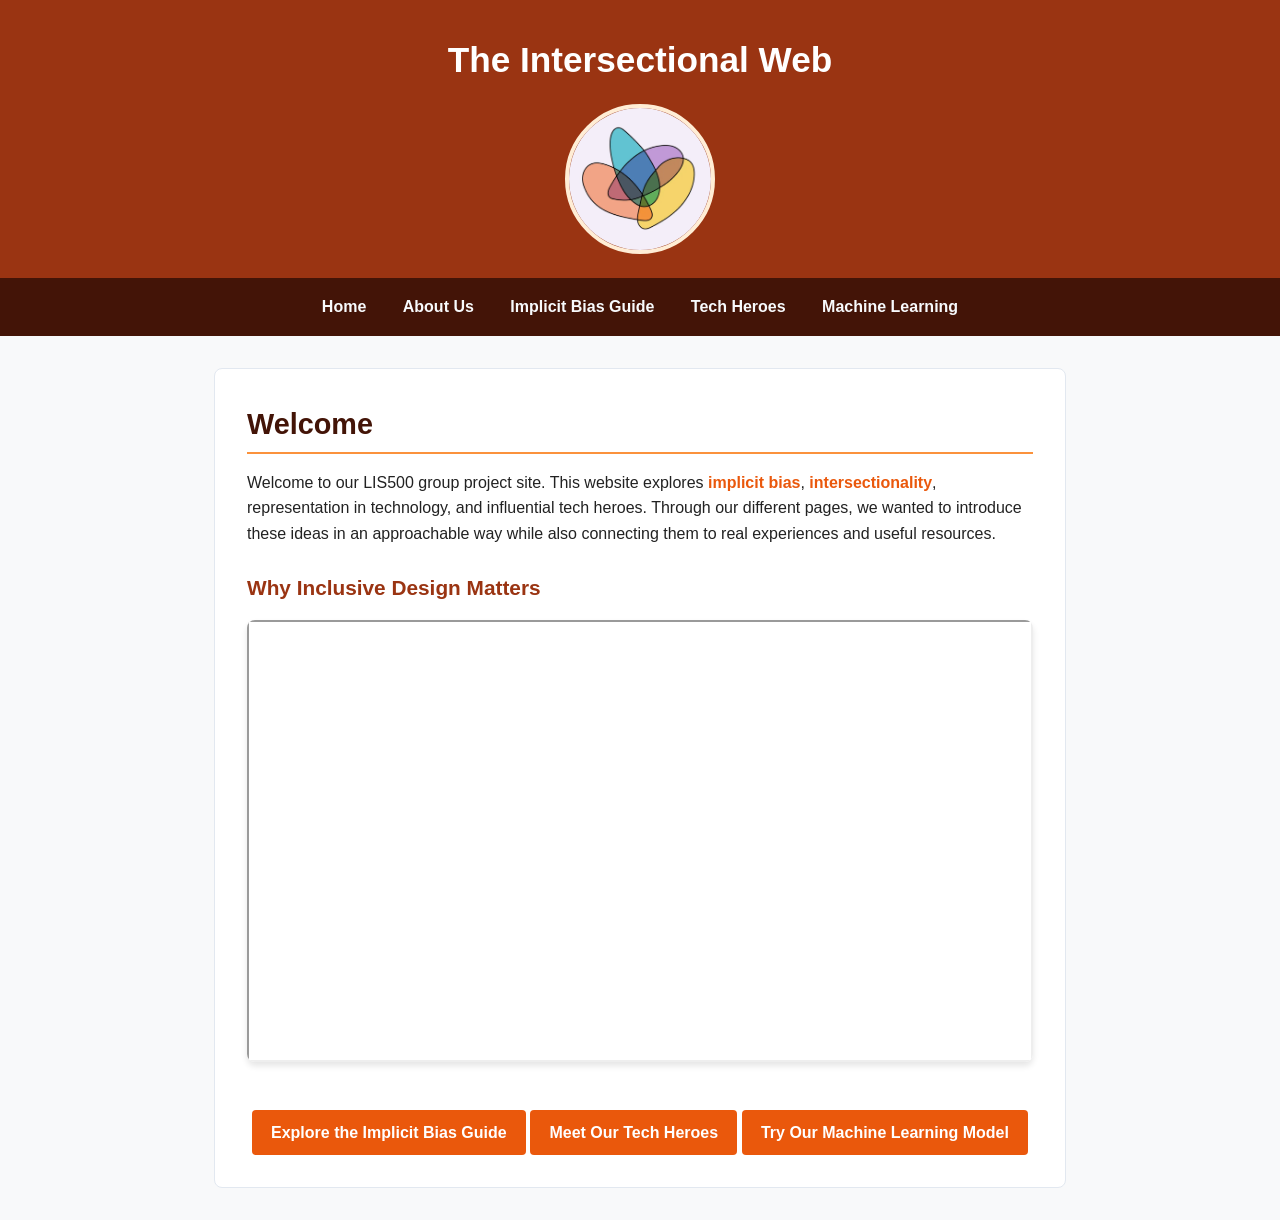
<file: index.html>
<!DOCTYPE html>
<html lang="en">
<head>
  <meta charset="UTF-8">
  <meta name="viewport" content="width=device-width, initial-scale=1.0">
  <title>Home Page</title>
  <link rel="stylesheet" href="stylepage.css">
</head>
<body>
<!-- I thought that this image represented an abstract way to represent intersectionality. I included it as a small circle in the header as a logo for our website using the class logo I was able to style the image into a small circle at the top of our index page.- JV--> 
  <header>
    <h1>The Intersectional Web</h1>
    <img src="indexdesign.png" alt="logo" class="circle-logo">  
  </header>
<!-- This is our navigation system for all the different pages on our website - JV -->
  <nav>
    <a href="index.html">Home</a>
    <a href="about.html">About Us</a>
    <a href="resource.html">Implicit Bias Guide</a>
    <a href="techhero.html">Tech Heroes</a>
    <a href="teachablemachine.html">Machine Learning</a>
  </nav>

<main>
    <section>
      <h2>Welcome</h2>
      <p>
        Welcome to our LIS500 group project site. This website explores 
        <span class="highlight-text">implicit bias</span>, 
        <span class="highlight-text">intersectionality</span>, representation in technology, and influential tech heroes.
        Through our different pages, we wanted to introduce these ideas in an approachable way while also connecting them to real experiences and useful resources.
      </p>
      <h3>Why Inclusive Design Matters</h3>
      <div class="video-container">
        <iframe src="https://www.youtube.com/embed/U4eRb1NM21A" title="Inclusive design - why intersectionality matters" allowfullscreen></iframe>
      </div>
      <!-- Call to action buttons outside of nav bar, styled externally via .cta-container - PR -->
      <div class="cta-container">
        <a href="resource.html" class="button-link">Explore the Implicit Bias Guide</a>
        <a href="techhero.html" class="button-link">Meet Our Tech Heroes</a>
        <a href="teachablemachine.html" class="button-link">Try Our Machine Learning Model</a>
      </div>
    </section>
  </main>

</body>
</html>
</file>
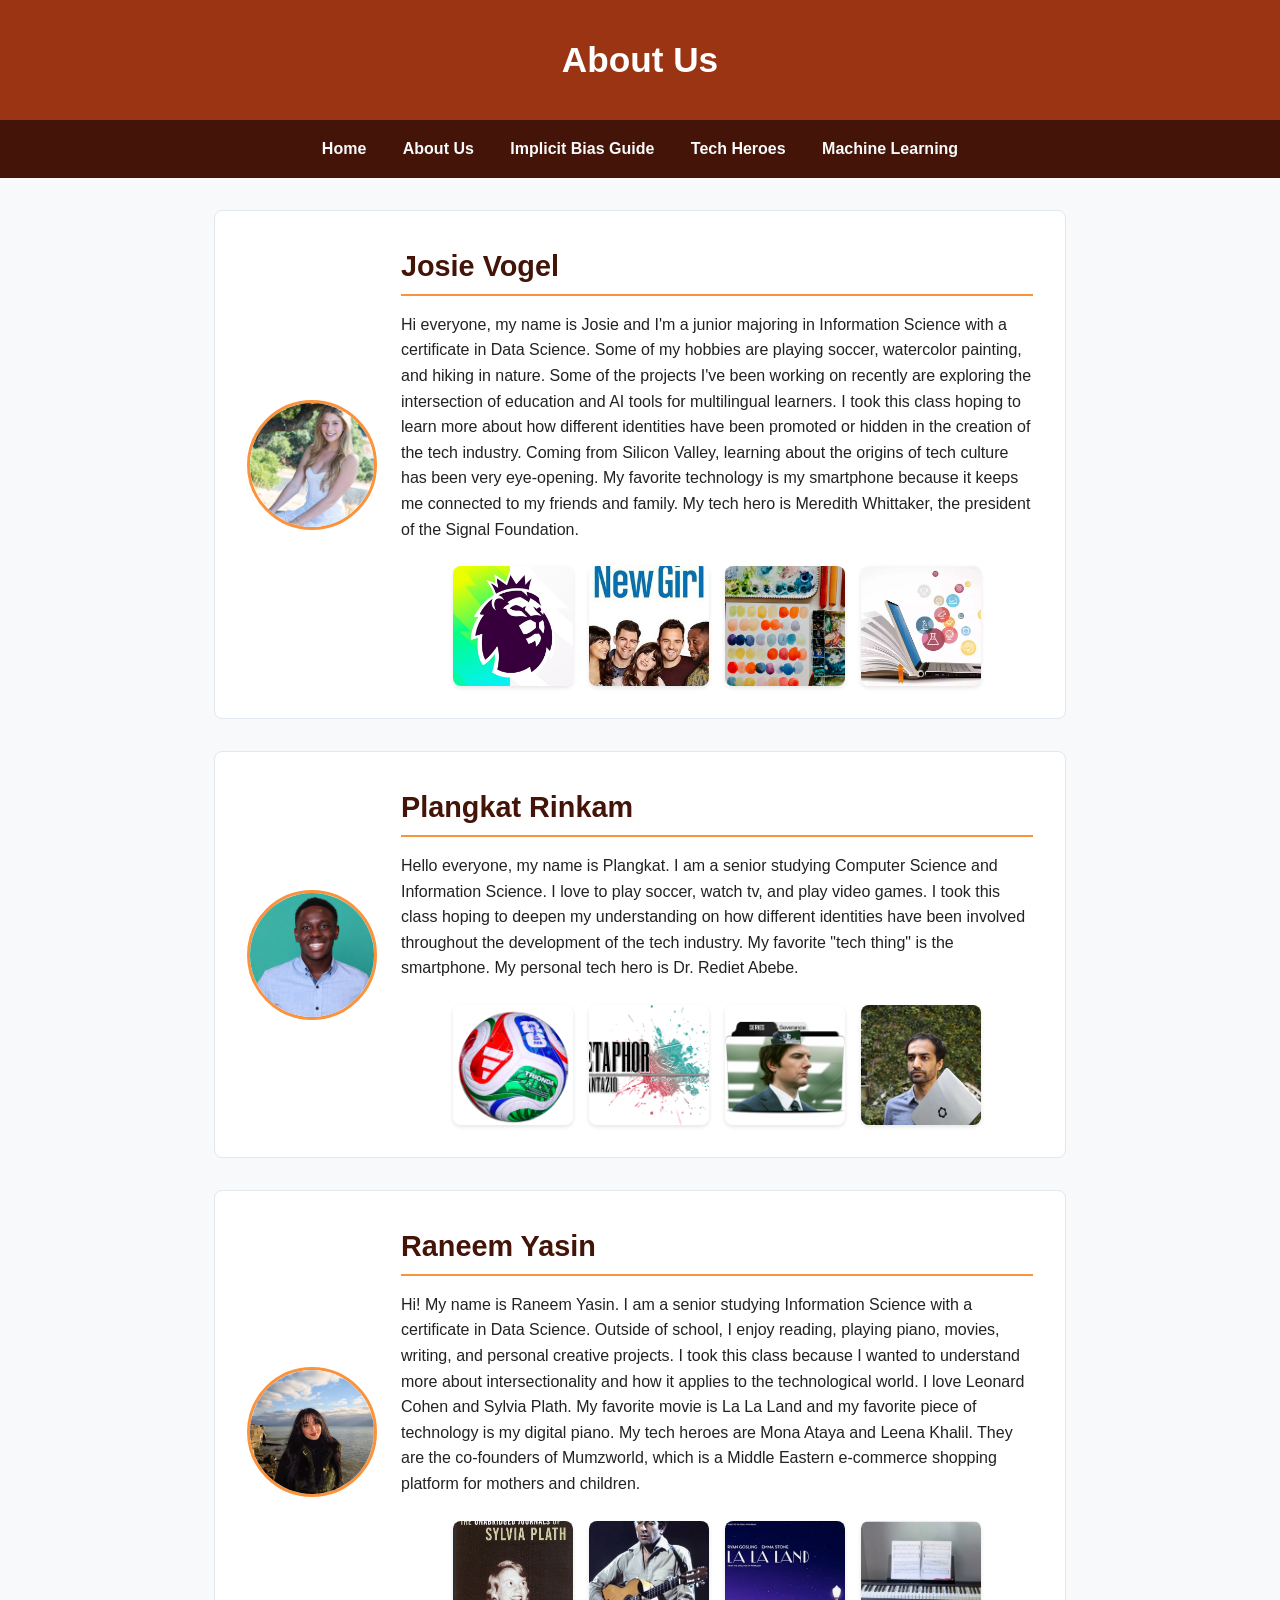
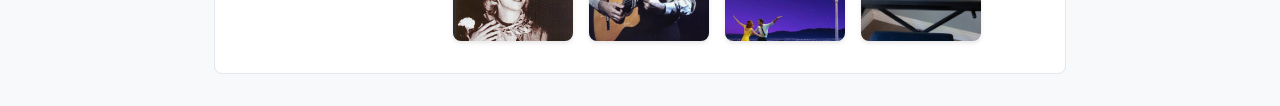
<file: about.html>
<!DOCTYPE html>
<html lang="en">
<head>
  <meta charset="UTF-8">
  <meta name="viewport" content="width=device-width, initial-scale=1.0">
  <title>About Page</title>
  <link rel="stylesheet" href="stylepage.css">
</head>
<body>

  <header>
    <h1>About Us</h1>
  </header>

  <nav>
    <a href="index.html">Home</a>
    <a href="about.html">About Us</a>
    <a href="resource.html">Implicit Bias Guide</a>
    <a href="techhero.html">Tech Heroes</a>
    <a href="teachablemachine.html">Machine Learning</a>
  </nav>
<main>
<!-- I added this section and used tags like <section>, <div>, and <h2> to keep everything organized. To further describe myself i included my hobbies and included a picture of myself to add a personal feeling 
  I wraped my images below in an image gallery tag inorder to create a organized layout of images. I also included a profie pic looking circle for my personal image using the class "profile pic"--> 
    <section class="profile-card">
      <img src="josie.jpg" alt="Josie Vogel" class="profile-pic">
      <div>
        <h2>Josie Vogel</h2>
        <p>Hi everyone, my name is Josie and I'm a junior majoring in Information Science with a certificate in Data Science. Some of my hobbies are playing soccer, watercolor painting, and hiking in nature. Some of the projects I've been working on recently are exploring the intersection of education and AI tools for multilingual learners. I took this class hoping to learn more about how different identities have been promoted or hidden in the creation of the tech industry. Coming from Silicon Valley, learning about the origins of tech culture has been very eye-opening. My favorite technology is my smartphone because it keeps me connected to my friends and family. My tech hero is Meredith Whittaker, the president of the Signal Foundation.</p>
          <div class="image-gallery">
            <img src="premier league.jpg" alt="premier league">
            <img src="newgirl.jpg" alt="new girl tv show'">
            <img src="watercolor.jpg" alt="water color graphic">
            <img src="education.jpg" alt="education tools">
          </div>
      </div>
    </section>

    <!-- 
    For my section, I used semantic tags like <section> and <h2> to keep the document accessible and well-structured. 
    I wrapped my images in an 'image-gallery' div. This lets us use Flexbox in our external stylesheet to create a clean, 
    responsive grid. - PR 
    -->
    <section class="profile-card">
      <img src="plangkat.jpg" alt="Plangkat Rinkam" class="profile-pic">
      <div>
        <h2>Plangkat Rinkam</h2>
        <p>Hello everyone, my name is Plangkat. I am a senior studying Computer Science and 
          Information Science. I love to play soccer, watch tv, and play video games. I took this class hoping to 
          deepen my understanding on how different identities have been involved throughout 
          the development of the tech industry. My favorite "tech thing" is the smartphone. My personal
          tech hero is Dr. Rediet Abebe.</p>
          
          <div class="image-gallery">
            <img src="fifa_ball.png" alt="The official FIFA 2026 world cup ball">
            <img src="metaphor.png" alt="Logo of the game 'Metaphor Re;Fantazio'">
            <img src="severance.png" alt="Severance show fan graphic">
            <img src="nirav_patel.webp" alt="Nirav Patel holding a framework laptop">
          </div>
      </div>
    </section>
<!-- RY: I used the same profile-card and image gallery layout as my group members to keep the section consistent. I placed my profile image before the text so the picture shows as part of the introduction, and i used an h2 for my name to keep the heading structure consistent. I also chose to add Alt text to every image so the page is more accessible. -->
  <section class="profile-card">
    <img src="raneem.jpg" alt="Raneem Yasin" class="profile-pic">
    <div>
      <h2>Raneem Yasin</h2>
      <p>
        Hi! My name is Raneem Yasin. I am a senior studying Information Science with a certificate in Data Science. 
        Outside of school, I enjoy reading, playing piano, movies, writing, and personal creative projects. I took this class because I wanted to understand more about 
        intersectionality and how it applies to the technological world. I love Leonard Cohen and Sylvia Plath. My favorite movie is La La Land and my favorite piece of technology is my digital piano. 
        My tech heroes are Mona Ataya and Leena Khalil. They are the co-founders of Mumzworld, which is a Middle Eastern e-commerce shopping platform for mothers and children. 
      </p>
        <!-- RY: I added an image gallery underneath my bio to show some of my interested visually. I grouped thse four images inside one image-gallery div so they can be styled together. -->
      <div class="image-gallery">
        <img src="Sylvia.jpg" alt="The Unabridged Journals of Sylvia Plath">
        <img src="leonardcohen.jpg" alt="Leonard Cohen performing">
        <img src="lalaland.jpg" alt="La La Land movie poster">
        <img src="Digital.jpg" alt="Digital piano">
    </div>
    </div>
  </section>
</body>
</html>
</file>
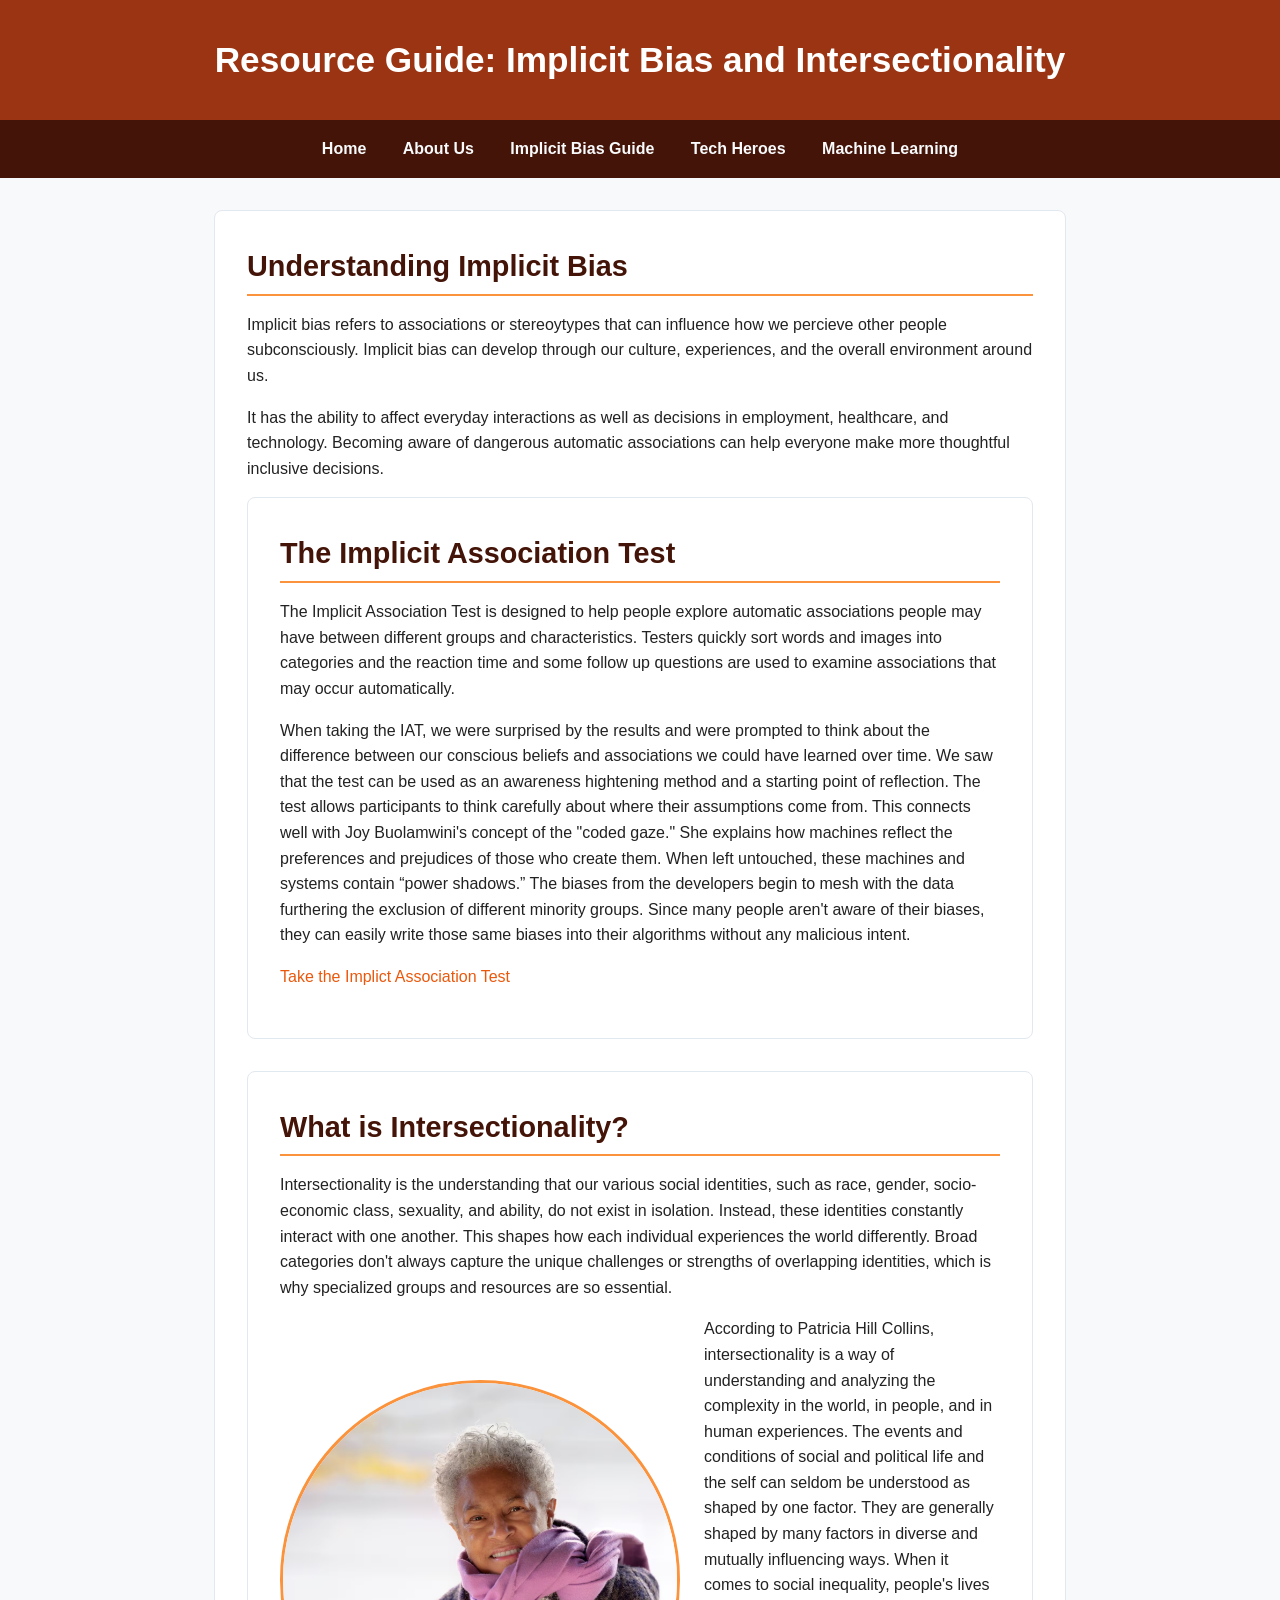
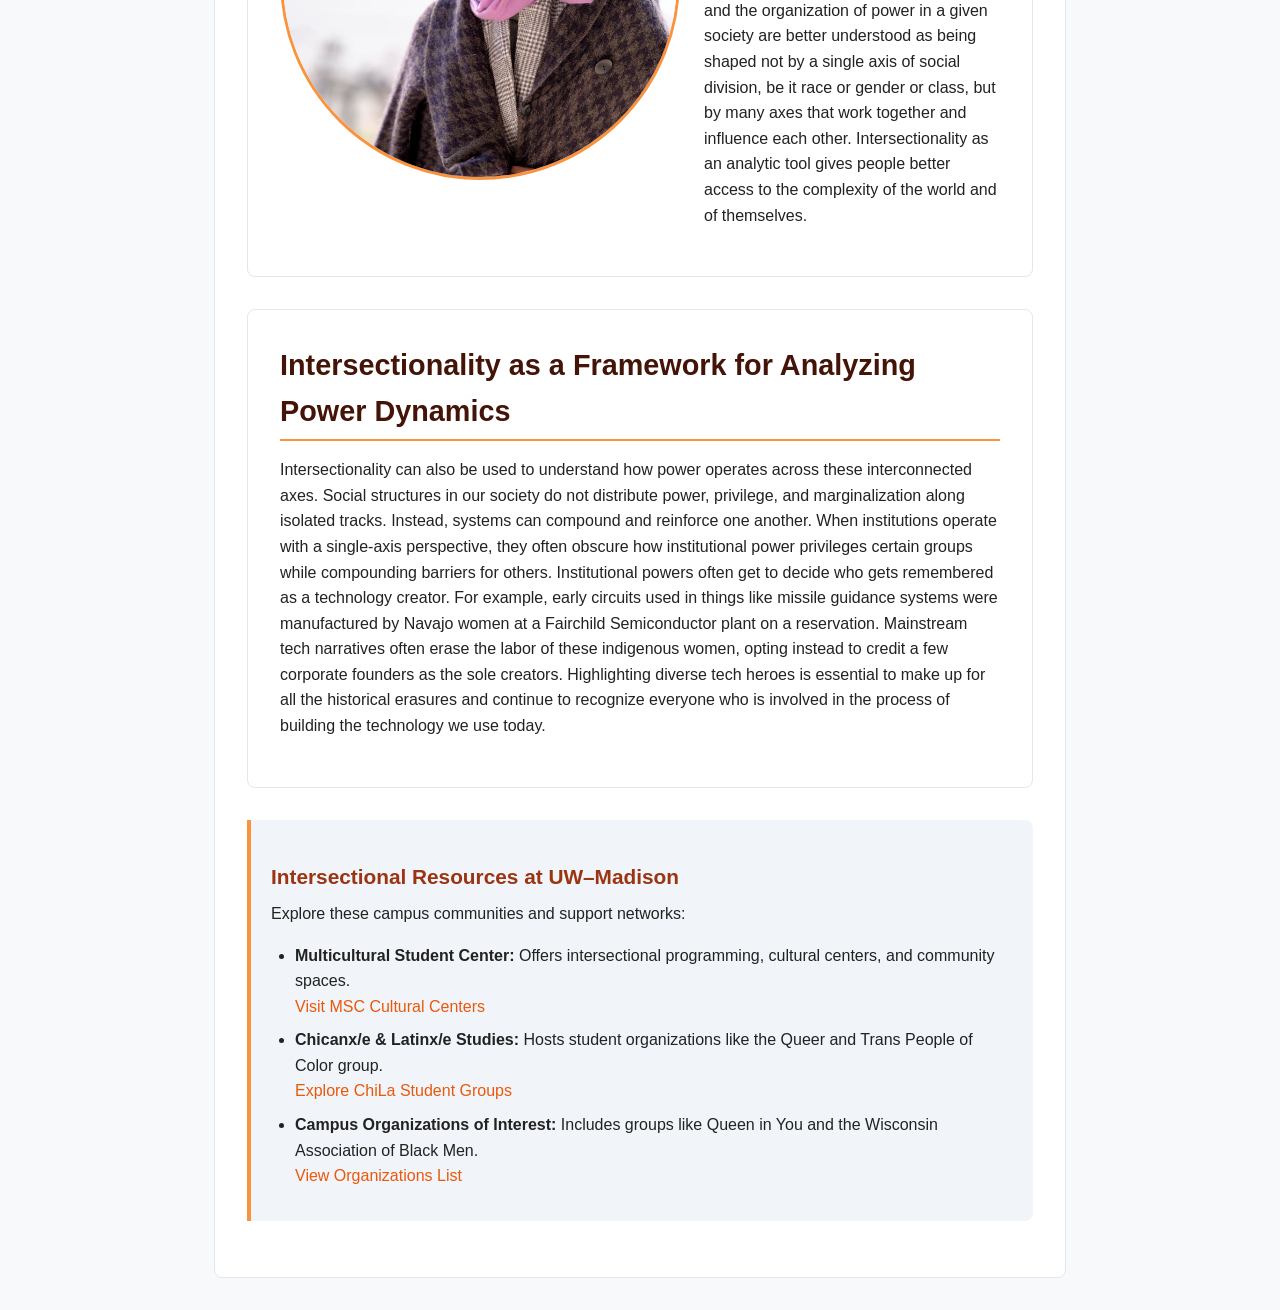
<file: resource.html>
<!DOCTYPE html>
<html lang="en">
<head>
  <meta charset="UTF-8">
  <meta name="viewport" content="width=device-width, initial-scale=1.0">
  <title>Implicit Bias Resource</title>
  <link rel="stylesheet" href="stylepage.css">
</head>
<body>

  <header>
    <h1>Resource Guide: Implicit Bias and Intersectionality</h1>
  </header>

  <nav>
    <a href="index.html">Home</a>
    <a href="about.html">About Us</a>
    <a href="resource.html">Implicit Bias Guide</a>
    <a href="techhero.html">Tech Heroes</a>
    <a href="teachablemachine.html">Machine Learning</a>
  </nav>

  <main>
    <section>
      <h2>Understanding Implicit Bias</h2>
      <!-- RY: I added a definition of implicit bias to add a simple introduction to the topic on the webiste. I included the mention of environment influences and subconscious effects so the involuntary portions of implicit bias are explained as well. -->
      <p> Implicit bias refers to associations or stereoytypes that can influence how we percieve other people subconsciously. Implicit bias can develop through our culture, experiences, and the overall environment around us. </p>
       <!-- RY: I wanted to also explain the reasoning behind the importance of implicit bias rather than just defining what it is. -->
      <p> It has the ability to affect everyday interactions as well as decisions in employment, healthcare, and technology. Becoming aware of dangerous automatic associations can help everyone make more thoughtful inclusive decisions.</p>


    <section>
      <h2>The Implicit Association Test</h2>
       <!-- RY: I added some background on the IAT prior to talking about our group's general experience with it so that the reader has more context prior to reading our general reflection. -->
      <p>The Implicit Association Test is designed to help people explore automatic associations people may have between different groups and characteristics. Testers quickly sort words and images into categories and the reaction time and some follow up questions are used to examine associations that may occur automatically.</p>
      <!-- RY: I added in our group's general feelings that we had discussed about taking the IAT. I wanted to ensure to show what our reactions were and also include what the test could help people with generally. -->
      <p> When taking the IAT, we were surprised by the results and were prompted to think about the difference between our conscious beliefs and associations we could have learned over time. We saw that the test can be used as an awareness hightening method and a starting point of 
        reflection. The test allows participants to think carefully about where their assumptions come from. This connects well with Joy Buolamwini's concept of the "coded gaze." She explains how machines reflect the preferences and prejudices of those who create them. 
        When left untouched, these machines and systems contain “power shadows.” The biases from the developers begin to mesh with the data furthering the exclusion of different minority groups. Since many people aren't aware of their biases, they can easily write those same 
        biases into their algorithms without any malicious intent.</p>
      <!-- RY: I added a link to the IAT so a reader could be prompted to explore it for themselves -->
      <p>
        <a href="https://implicit.harvard.edu/implicit/takeatest.html" target ="_blank">
          Take the Implict Association Test
        </a>
      </p>
    </section>

    <!-- I wanted to first define intersectionality as a whole and included a passage from Patricia Hill Collins. - JV -->
    <section>
      <h2>What is Intersectionality?</h2>
      <p>Intersectionality is the understanding that our various social identities, such as race, gender, socio-economic class, sexuality, and ability, do not exist in isolation. Instead, these identities constantly interact with one another. This shapes how each individual experiences the world differently. Broad categories don't always capture the unique challenges or strengths of overlapping identities, which is why specialized groups and resources are so essential.</p>
      
      <!-- Patricia Hill Collins photo and quote side-by-side. Using the class "author-card" I am able to use the sytle css to organized the picture with a board next to the passage- JV -->
      <div class="author-card">
        <img src="patricia-collins.jpg" alt="Patricia Hill Collins" class="author-pic">
        <div>
          <p>According to Patricia Hill Collins, intersectionality is a way of understanding and analyzing the complexity in the world, in people, and in human experiences. The events and conditions of social and political life and the self can seldom be understood as shaped by one factor. They are generally shaped by many factors in diverse and mutually influencing ways. When it comes to social inequality, people's lives and the organization of power in a given society are better understood as being shaped not by a single axis of social division, be it race or gender or class, but by many axes that work together and influence each other. Intersectionality as an analytic tool gives people better access to the complexity of the world and of themselves.</p>
        </div>
      </div>
    </section>

    <!-- I then wanted to dive deeper into how intersectionality impacts power in our society. I think that understanding the connection between power and intersectionality is important to the topics of this class. - JV -->
    <section>
      <h2>Intersectionality as a Framework for Analyzing Power Dynamics</h2>
      <p>Intersectionality can also be used to understand how power operates across these interconnected axes. Social structures in our society do not distribute power, privilege, and marginalization along isolated tracks. Instead, systems can compound and reinforce one another. 
        When institutions operate with a single-axis perspective, they often obscure how institutional power privileges certain groups while compounding barriers for others. Institutional powers often get to decide who gets remembered as a technology creator. For example, 
        early circuits used in things like missile guidance systems were manufactured by Navajo women at a Fairchild Semiconductor plant on a reservation. Mainstream tech narratives often erase the labor of these indigenous women, opting instead to credit a few corporate 
        founders as the sole creators. Highlighting diverse tech heroes is essential to make up for all the historical erasures and continue to recognize everyone who is involved in the process of building the technology we use today. </p>
    </section>

    <!-- I thought it could be useful to include some links to on campus resources like different clubs focusing on the intersection 
      of multiple identities. Using href I am able to imput clickable links for the viewer. I structured this section using an unordered list (<ul>) and list items (<li>)
      to present campus resources Using <strong> I could highlight the names of the organizations .- JV -->
    <div class="resource-box">
      <h3>Intersectional Resources at UW–Madison</h3>
      <p>Explore these campus communities and support networks:</p>
      <ul>
        <li>
          <strong>Multicultural Student Center:</strong> Offers intersectional programming, cultural centers, and community spaces. 
          <br><a href="https://msc.wisc.edu/cultural-centers/" target="_blank">Visit MSC Cultural Centers</a>
        </li>
        <li>
          <strong>Chicanx/e &amp; Latinx/e Studies:</strong> Hosts student organizations like the Queer and Trans People of Color group. 
          <br><a href="https://chicla.wisc.edu/824-2/" target="_blank">Explore ChiLa Student Groups</a>
        </li>
        <li>
          <strong>Campus Organizations of Interest:</strong> Includes groups like Queen in You and the Wisconsin Association of Black Men. 
          <br><a href="https://bridge.chem.wisc.edu/local-info-2/uw-organizations-of-interest/" target="_blank">View Organizations List</a>
        </li>
      </ul>
    </div>
  </main>

</body>
</html>
</file>
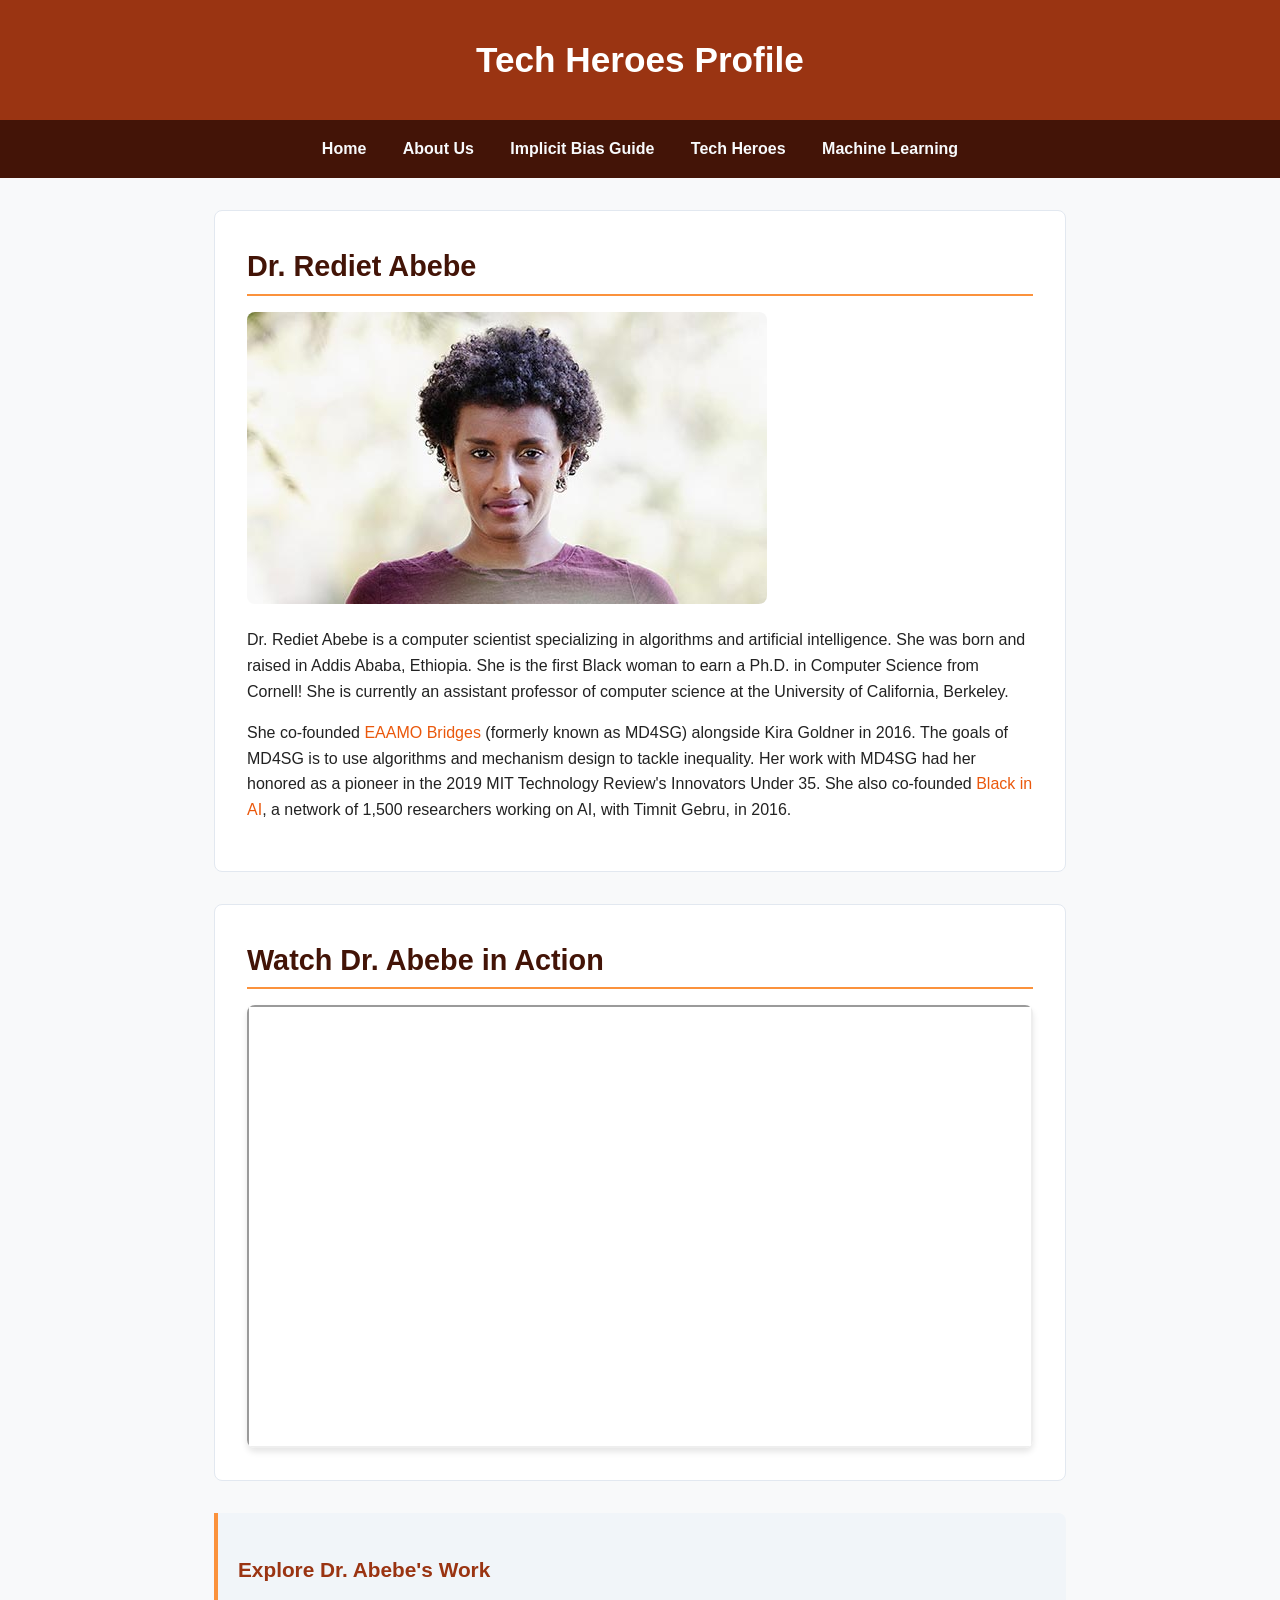
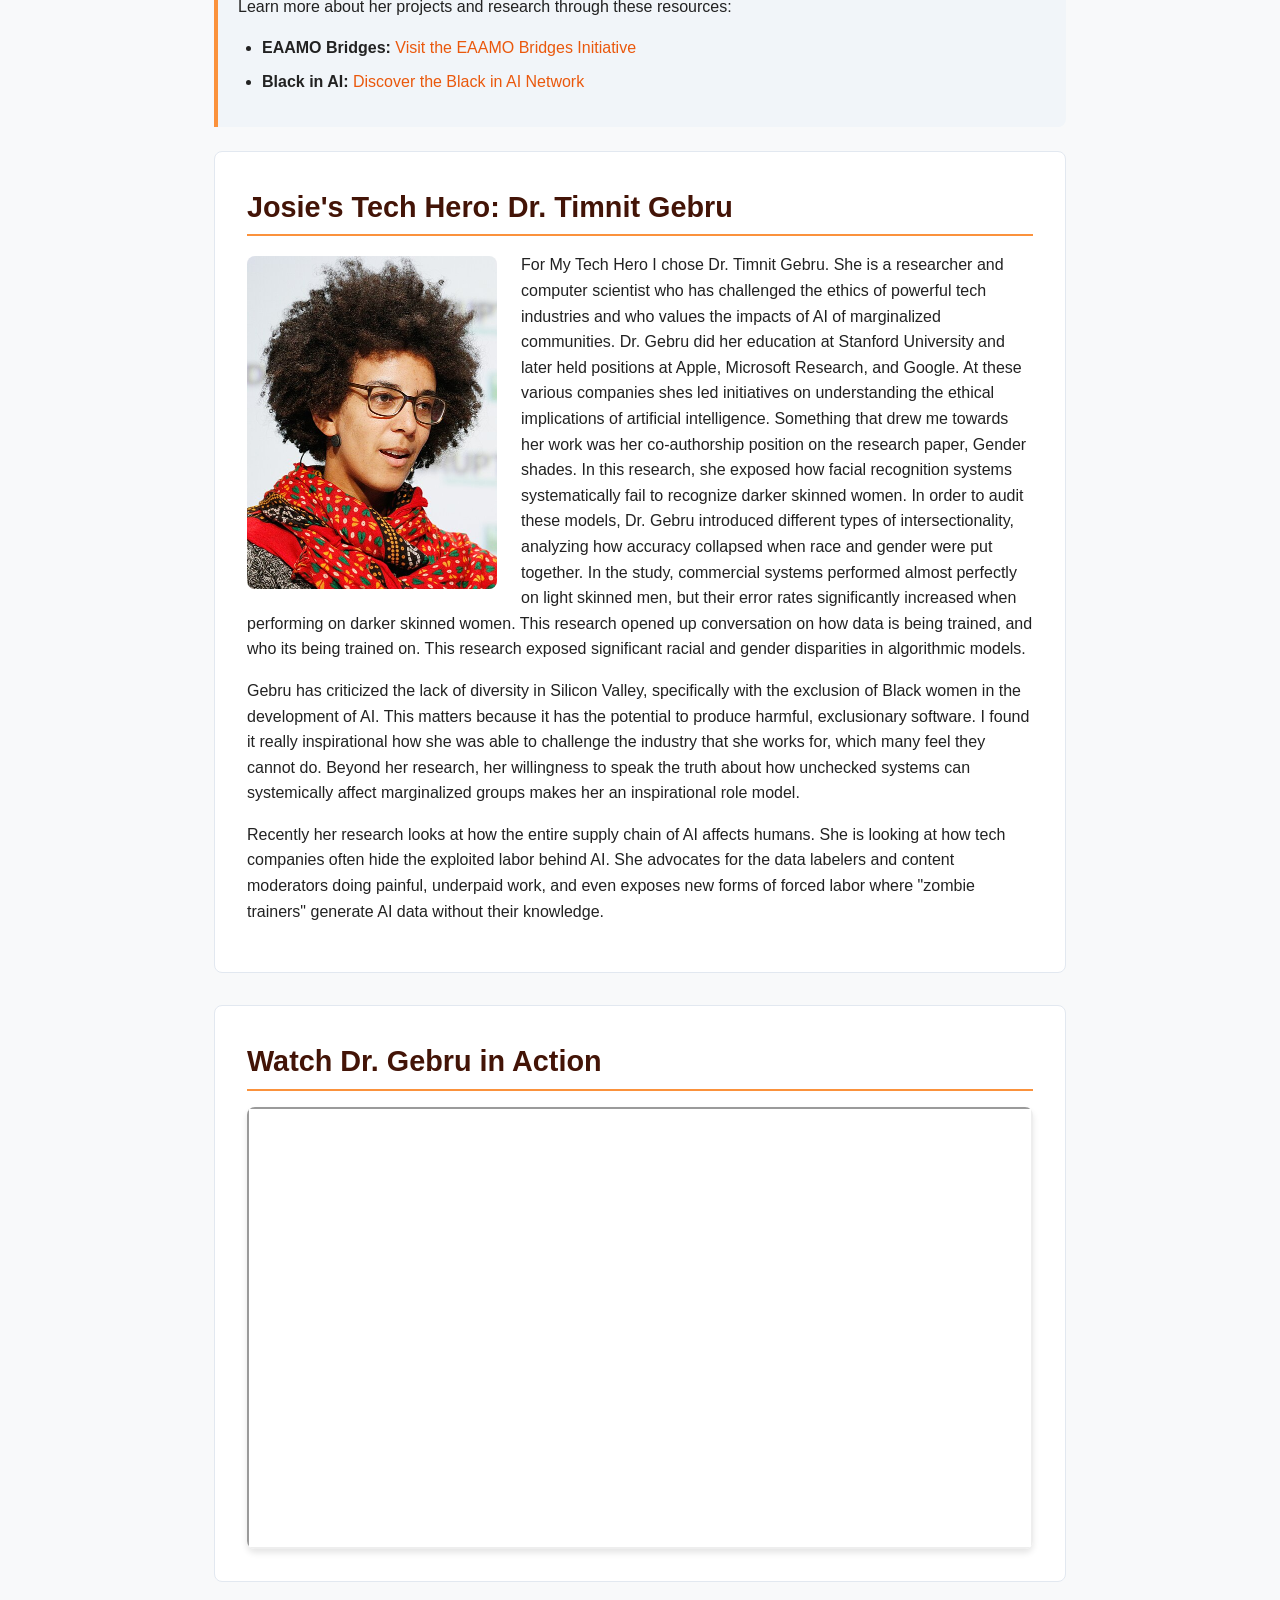
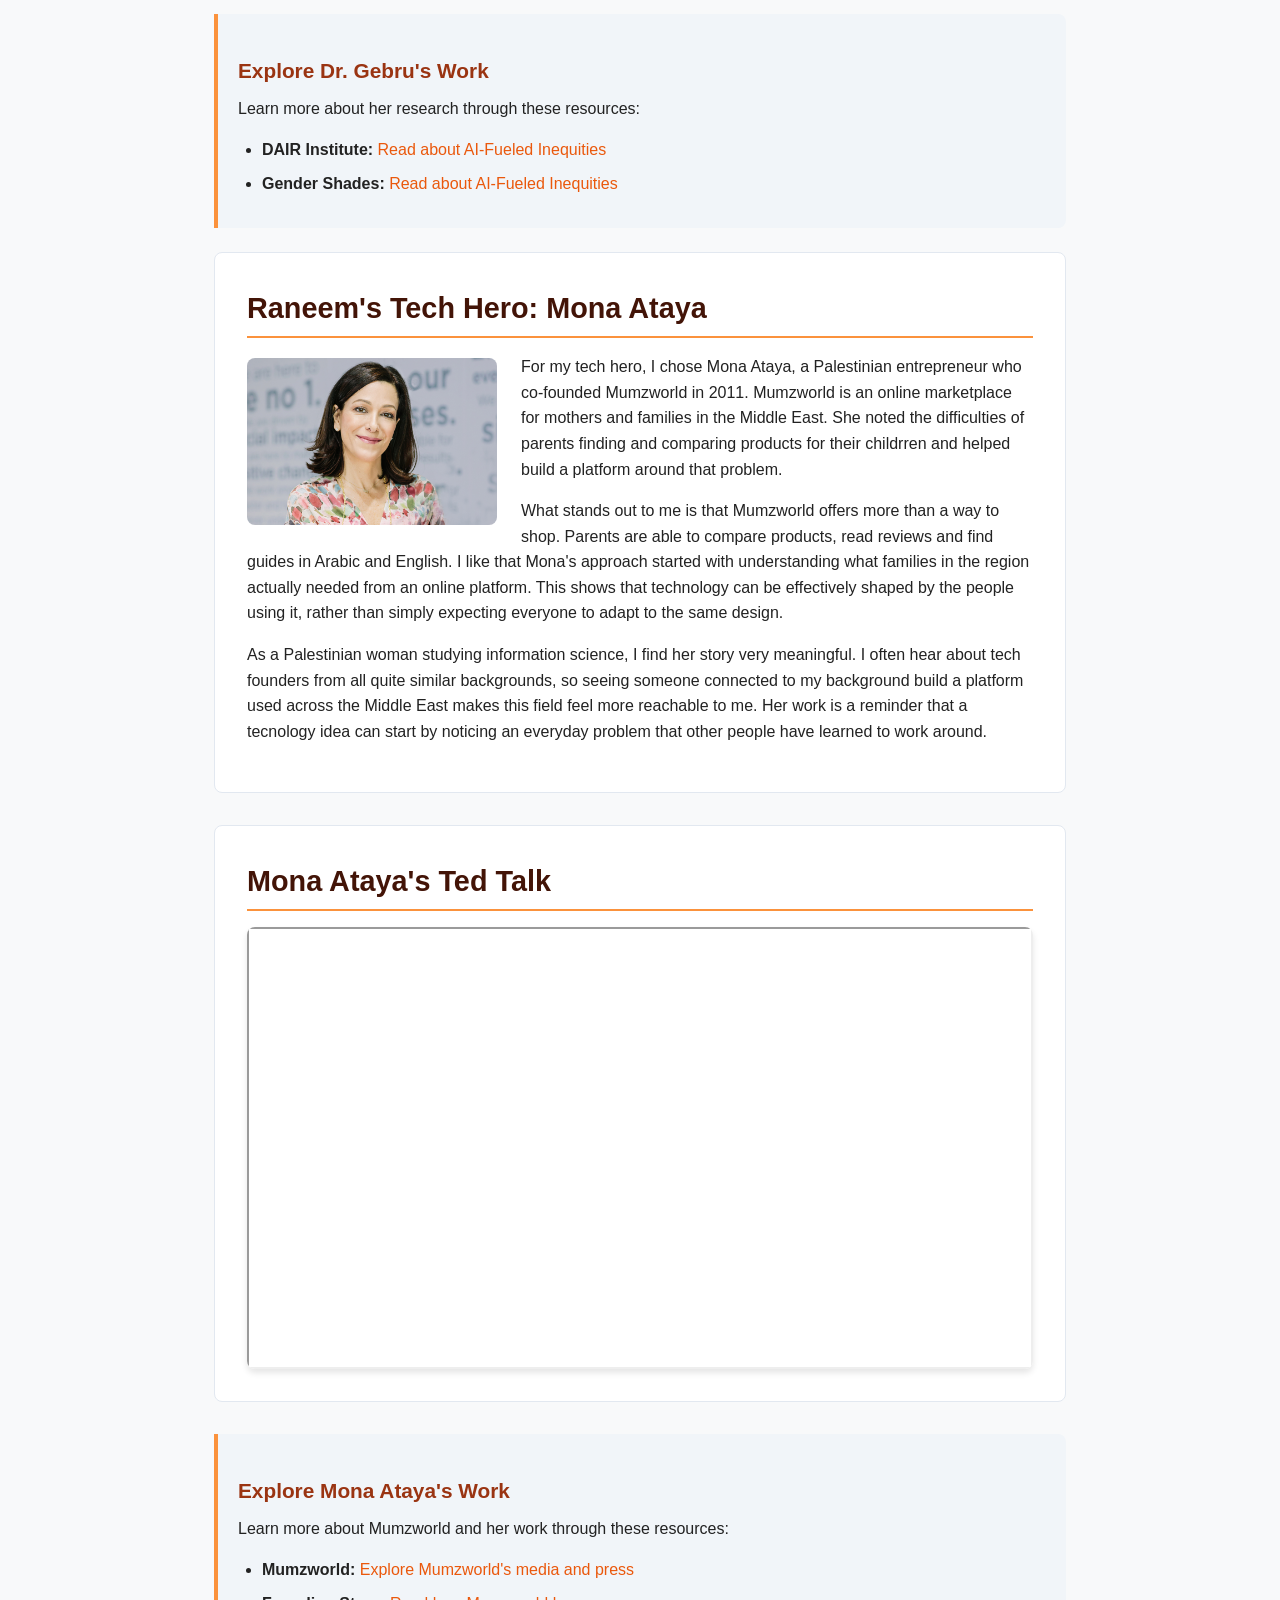
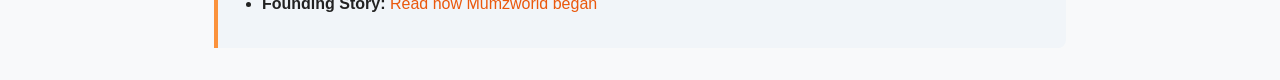
<file: techhero.html>
<!DOCTYPE html>
<html lang="en">
<head>
  <meta charset="UTF-8">
  <meta name="viewport" content="width=device-width, initial-scale=1.0">
  <title>Tech Hero: Dr. Rediet Abebe | Tech & Equity Portal</title>
  <link rel="stylesheet" href="stylepage.css">
</head>
<body>

  <header>
    <h1>Tech Heroes Profile</h1>
  </header>

  <!--
  Using semantic tags like header and nav to keep the document accessible and well-organized. This ensures screen 
  readers can easily parse the primary navigation links to the other project pages. - PR 
  -->
  <nav>
    <a href="index.html">Home</a>
    <a href="about.html">About Us</a>
    <a href="resource.html">Implicit Bias Guide</a>
    <a href="techhero.html">Tech Heroes</a>
    <a href="teachablemachine.html">Machine Learning</a>
  </nav>

  <!-- 
  Wrapped the core biography content in a main tag. I added a 'hero-image' class so we can handle the 
  responsive max-width and border-radius securely in our external stylesheet. used border radius to give image a unique look.
   - PR 
  -->
  <main>
    <section>
      <h2>Dr. Rediet Abebe</h2>
      <!-- used styles here to make sure the image stays responsive and fits the layout - PR -->
      <img src="Rediet-Abebe.jpg" alt="Portrait of Dr. Rediet Abebe" class="hero-image">

      <p>
        Dr. Rediet Abebe is a computer scientist specializing in algorithms and artificial intelligence. She was born and raised in
        Addis Ababa, Ethiopia. She is the first Black woman to earn a Ph.D. in Computer Science from Cornell! She is currently an assistant 
        professor of computer science at the University of California, Berkeley. 
      </p>
      <!-- added inline links to allow users to navigate to some of Dr. Rediet Abebe if it interests them-->
      <p>
        She co-founded <a href="https://bridges.eaamo.org/" target="_blank">EAAMO Bridges</a> (formerly known as MD4SG) alongside Kira Goldner in 2016.
        The goals of MD4SG is to use algorithms and mechanism design to tackle inequality. Her work with MD4SG had her honored as a pioneer in the 
        2019 MIT Technology Review's Innovators Under 35. She also co-founded <a href="https://blackinai.github.io/" target="_blank">Black in AI</a>, 
        a network of 1,500 researchers working on AI, with Timnit Gebru, in 2016.
      </p>
    </section>

    <section>
      <h2>Watch Dr. Abebe in Action</h2>
      <div class="video-container">
        <iframe src="https://www.youtube.com/embed/Xk3XGcvRNeA" title="Can Algorithms Reduce Inequality? | Rediet Abebe | TEDxLosGatos" allowfullscreen></iframe>
      </div>
    </section>
    
    <!-- 
    Added a dedicated resource-box div to show her various organizations. The anchor tags use target="_blank", so the 
    external links open in a new tab. This is good because it preventing users from losing their place on our site. They can
    easily navigate back to our site after exploring the great work of Dr. Rediet Abebe - PR 
    -->
    <div class="resource-box">
      <h3>Explore Dr. Abebe's Work</h3>
      <p>Learn more about her projects and research through these resources:</p>
      <ul>
        <li>
          <strong>EAAMO Bridges:</strong> 
          <a href="https://bridges.eaamo.org/" target="_blank">Visit the EAAMO Bridges Initiative</a>
        </li>
        <li>
          <strong>Black in AI:</strong> 
          <a href="https://blackinai.org/" target="_blank">Discover the Black in AI Network</a>
        </li>
      </ul>
    </div>


    <!-- This is my tech hero Dr. Timnit Gebrus section. using the premade class "hero-image im able to replicate the same style profile picture. 
    I used a new section tag to separate Gebru from Abebes section. This helps sreen readers at is visually separates the two profiles -JV-->
 
 <section class="profile-wrap">
      <h2>Josie's Tech Hero: Dr. Timnit Gebru</h2>
     <img src="Timnit.jpeg" alt="Picture of Dr. Timnit Gebru" class="hero-image profile-image">
 <!-- Split her bio into three paragraphs instead of one long block so it is easier to read. - JV-->
      <p>
        For My Tech Hero I chose Dr. Timnit Gebru. She is a researcher and computer scientist who has challenged the ethics of powerful tech industries and who values the impacts of AI of marginalized communities. 
        Dr. Gebru did her education at Stanford University and later held positions at Apple, Microsoft Research, and Google. At these various companies shes led initiatives on understanding the ethical implications of artificial intelligence. 
        Something that drew me towards her work was her co-authorship position on the research paper, Gender shades. 
        In this research, she exposed how facial recognition systems systematically fail to recognize darker skinned women. In order to audit these models, Dr. Gebru introduced different types of intersectionality, analyzing how accuracy collapsed when race and gender were put together. 
        In the study, commercial systems performed almost perfectly on light skinned men, but their error rates significantly increased when performing on darker skinned women. This research opened up conversation on how data is being trained, and who its being trained on.
        This research exposed significant racial and gender disparities in algorithmic models. 

      </p>
      <p>
        Gebru has criticized the lack of diversity in Silicon Valley, specifically with the exclusion of Black women in the development of AI. This matters because it has the potential to produce harmful, exclusionary software. I found it really inspirational how she was able to challenge the industry that she works for, which many feel they cannot do. Beyond her research, her willingness to speak the truth about how unchecked systems can systemically affect marginalized groups makes her an inspirational role model.
      </p>
      <p>
        Recently her research looks at how the entire supply chain of AI affects humans. She is looking at how tech companies often hide the exploited labor behind AI. She advocates for the data labelers and content moderators doing painful, underpaid work, and even exposes new forms of forced labor where "zombie trainers" generate AI data without their knowledge.
      </p>
  </section>
   
    <section>
      <h2>Watch Dr. Gebru in Action</h2>
      <div class="video-container">
        <iframe src="https://www.youtube.com/embed/aCB-NQtsKrs" title="&quot;Deep Unlearning&quot;: Timnit Gebru on AI Hype, Ethics & Algorithmic Racial Bias" allowfullscreen></iframe>
      </div>
    </section>

<!-- 
    Links to learn more. I reused the "resource-box" div from Dr. Abebe's section so both heroes have the same layout and 
    style, and the page stays consistent. This sends viewers to the DAIR Institute so they can explore more of her work. using an </li> tag i was able to create a bullet point list for my links
-->    <div class="resource-box">
      <h3>Explore Dr. Gebru's Work</h3>
      <p>Learn more about her research through these resources:</p>
      <ul>
        <li>
          <strong>DAIR Institute:</strong>
          <a href="https://dair-institute.org/projects/ai-fueled-inequities/" target="_blank">Read about AI-Fueled Inequities</a>
        </li>
        <li>
          <strong>Gender Shades:</strong>
          <a href="http://gendershades.org/" target="_blank">Read about AI-Fueled Inequities</a>
        </li>
      </ul>
    </div>
    <!-- I used a new section to seperate my tech hero. I reused the profile wrap and image classes so the photo and text follow the same layout. - RY -->
    <section class="profile-wrap">
      <h2>Raneem's Tech Hero: Mona Ataya</h2>
      <img src="mona-ataya.jpg" alt="Portrait of Mona Ataya" class="hero-image profile-image">
      <!-- I split the biography into shorter paragraphs so it is easier to read beside the profile image. - RY -->
      <p> For my tech hero, I chose Mona Ataya, a Palestinian entrepreneur who co-founded Mumzworld in 2011. Mumzworld
      is an online marketplace for mothers and families in the Middle East. She noted the difficulties of 
      parents finding and comparing products for their childrren and helped build a platform around that problem.</p>
      <p>What stands out to me is that Mumzworld offers more than a way to shop. Parents are able to compare products, read reviews and find guides in Arabic and English.
    I like that Mona's approach started with understanding what families in the region actually needed from an online platform. This shows that technology can be effectively shaped by the people using it, rather than simply expecting everyone to adapt to the same design. </p>
     <p> As a Palestinian woman studying information science, I find her story very meaningful. I often hear about tech founders from all quite similar backgrounds, so seeing someone connected to my background build a platform used across
    the Middle East makes this field feel more reachable to me. Her work is a reminder that a tecnology idea can start by noticing an everyday problem that other people have learned to work around. </p>
    </section>
    <!-- I reused video-container so this embedded video has the same layout as the other tech hero videos on the page. -RY -->
    <section>
    <h2>Mona Ataya's Ted Talk</h2>
    <div class ="video-container">
      <iframe src="https://www.youtube.com/embed/DTzPb6tVIqk"
        title="Mona Ataya Ted Talk"
        allowfullscreen></iframe>
    </div>
    </section>
    <!-- I reused the resource-box to keep the resource sections consistent and used a list to make the linkes easy to find. - RY -->
    <div class="resource-box">
      <h3>Explore Mona Ataya's Work</h3>
      <p>Learn more about Mumzworld and her work through these resources:</p>
      <ul>
        <li>
          <strong>Mumzworld:</strong>
          <a href="https://www.mumzworld.com/en/media-and-press" target="_blank">Explore Mumzworld's media and press</a>
          
        </li>
        <li>
          <strong>Founding Story:</strong>
          <a href="https://wp-blog.mumzworld.com/close-personal-mona-ataya-part-1/" targer="_blank">Read how Mumzworld began</a>
        </li>
      </ul>
    </div>
  </main>

</body>
</html>
</file>
<file: stylepage.css>
/* I inputed this section to ensure consistent margins, padding, and box dimensions throughout the website. - JV */
* {
  box-sizing: border-box;
  margin: 0;
  padding: 0;
}

/* This is just a neutral light background for accessibility and a readable typography. - JV */
body {
  font-family: Arial, Helvetica, sans-serif;
  line-height: 1.6;
  color: #222222;
  background-color: #f8f9fa;
  padding: 0;
}

/* Header - JV */
header {
  background-color: #9a3412; 
  color: #ffffff;
  padding: 2rem 1rem 1.5rem 1rem;
  text-align: center;
}

header h1 {
  font-size: 2.2rem;
  margin-bottom: 0.5rem;
}

header p, 
header .subtitle {
  font-size: 1.1rem;
  color: #ffedd5;
}

/* this ensures the logo images remain centered on every screen size. - JV */
.logo-container {
  display: flex;
  justify-content: center;
  align-items: center;
  margin-top: 1rem;
}

/* centered circular image with boarder on the welcome page. object-fit: cover prevents image stretching inside the circular frame. JV */
/* Shrunk logo size to reduce header height. -PR */
.circle-logo {
  width: 150px;
  height: 150px;
  border-radius: 75%;
  object-fit: cover;
  border: 4px solid #ffedd5;
  display: block;
  margin: 1rem auto 0 auto;
}


nav {
  background-color: #431407; 
  text-align: center;
  padding: 0.75rem 0;
}

nav a {
  display: inline-block;
  color: #f8fafc;
  text-decoration: none;
  margin: 0.25rem 1rem;
  font-weight: bold;
  font-size: 1rem;
}

nav a:hover {
  color: #fb923c; 
  text-decoration: underline;
}

/* Main Container - JV */
main {
  max-width: 900px;
  margin: 2rem auto;
  padding: 0 1.5rem;
}

section {
  background-color: #ffffff;
  border-radius: 8px;
  padding: 2rem;
  margin-bottom: 2rem;
  border: 1px solid #e2e8f0;
}

h2 {
  color: #431407;
  font-size: 1.8rem;
  margin-bottom: 1rem;
  border-bottom: 2px solid #fb923c; 
  padding-bottom: 0.3rem;
}

h3 {
  color: #9a3412;
  font-size: 1.3rem;
  margin: 1.5rem 0 0.5rem 0;
}

p {
  margin-bottom: 1rem;
}

ul, ol {
  margin-left: 1.5rem;
  margin-bottom: 1rem;
}

li {
  margin-bottom: 0.5rem;
}

/* ensures we have consistent proflie pics by inputing into css style intsead of html - JV */
.profile-pic {
  width: 130px;
  height: 130px;
  border-radius: 50%;
  object-fit: cover;
  border: 3px solid #fb923c;
  display: block;
  margin: 0 auto 1rem auto;
}

@media (min-width: 600px) {
  .profile-card {
    display: flex;
    align-items: center;
    gap: 1.5rem;
  }
  
  .profile-card .profile-pic {
    margin: 0;
    flex-shrink: 0;
  }
}

.resource-box {
  background-color: #f1f5f9;
  border-left: 4px solid #fb923c; 
  padding: 1rem 1.25rem;
  margin: 1.5rem 0;
  border-radius: 0 8px 8px 0;
}

/* Links and Buttons - JV */
a {
  color: #ea580c; 
  text-decoration: none;
}

a:hover {
  text-decoration: underline;
}

.button-link {
  display: inline-block;
  background-color: #ea580c;
  color: #ffffff !important;
  padding: 0.6rem 1.2rem;
  border-radius: 4px;
  margin-top: 1rem;
  font-weight: bold;
}

.button-link:hover {
  background-color: #c2410c; 
  color: #ffffff !important;
  text-decoration: none;
}

footer {
  text-align: center;
  padding: 1.5rem;
  background-color: #9a3412; 
  color: #ffedd5;
  font-size: 0.9rem;
  margin-top: 3rem;
}

/* For tech hero page - PR */
.hero-image {
  max-width: 100%;
  height: auto;
  border-radius: 8px;
  margin-bottom: 1rem;
}

/* Image Gallery - PR */
.image-gallery {
  display: flex;
  flex-wrap: wrap;
  gap: 1rem;
  margin-top: 1.5rem;
  justify-content: center;
}

.image-gallery img {
  width: 120px;
  height: 120px; 
  object-fit: cover;
  border-radius: 8px;
  box-shadow: 0 2px 4px rgba(0,0,0,0.1);
}

/* Author Profile Card Styling for Patricia Hill Collins - JV */
.author-pic {
  width: 400px;
  height: 400px;
  border-radius: 50%;
  object-fit: cover;
  border: 3px solid #fb923c;
  display: block;
  margin: 0 auto 1rem auto;
}

/* alignment on larger displays - JV */
@media (min-width: 600px) {
  .author-card {
    display: flex;
    align-items: center;
    gap: 1.5rem;
    margin-top: 1rem;
  }

  .author-card .author-pic {
    margin: 0;
    flex-shrink: 0;
  }
}

/* Responsive Video Wrapper - PR */
.video-container {
  position: relative;
  padding-bottom: 56.25%; 
  height: 0;
  overflow: hidden;
  border-radius: 8px;
  margin-top: 1rem;
  box-shadow: 0 4px 6px rgba(0,0,0,0.1);
}

.video-container iframe {
  position: absolute;
  top: 0;
  left: 0;
  width: 100%;
  height: 100%;
}

/* Floats the portrait to the left so the paragraphs wrap around it. Extra class name makes this
   override the general .hero-image rule. Change the width to make the image bigger or smaller. - JV */
.hero-image.profile-image {
  float: left;
  width: 250px;
  max-width: 40%;
  height: auto;             
  margin: 0.25rem 1.5rem 1rem 0;  
}

/* Makes the section contain its floated image so it doesn't spill into the content below - JV */
.profile-wrap::after {
  content: "";
  display: block;
  clear: both;
}

/* On phones and small screens, stop wrapping and center the image above the text - JV */
@media (max-width: 600px) {
  .hero-image.profile-image {
    float: none;
    display: block;
    margin: 0 auto 1rem;
    max-width: 70%;
  }
}

.highlight-text {
  color: #ea580c;
  font-weight: bold;
}

.cta-container {
  text-align: center;
  margin-top: 2rem;
}

.canvas-wrapper {
  display: flex;
  justify-content: center;
  align-items: center;
  margin: 1.5rem auto;
  max-width: 100%;
  overflow: hidden;
  border-radius: 8px;
}

.canvas-wrapper canvas {
  max-width: 100%;
  height: auto !important;
  border-radius: 8px;
  border: 3px solid #fb923c;
  box-shadow: 0 4px 6px rgba(0, 0, 0, 0.15);
}

/* Try It Yourself steps: reuses .resource-box for the panel. this allows the try box to match the rest of the page. -JV */
.try-steps {
  margin-bottom: 1.5rem;
}

.try-steps ol {
  list-style: none;
  counter-reset: step;
  margin: 0;
  padding: 0;
  display: grid;
  grid-template-columns: 1fr 1fr;
  gap: 1rem 2.5rem;
}

.try-steps li {
  counter-increment: step;
  display: flex;
  align-items: flex-start;
  gap: 0.75rem;
  line-height: 1.5;
}

.try-steps li::before {
  content: counter(step);
  flex-shrink: 0;
  width: 1.75rem;
  height: 1.75rem;
  border-radius: 50%;
  background: #e0612b; /* match your link orange */
  color: #fff;
  font-size: 0.9rem;
  font-weight: 700;
  display: flex;
  align-items: center;
  justify-content: center;
}
</file>
